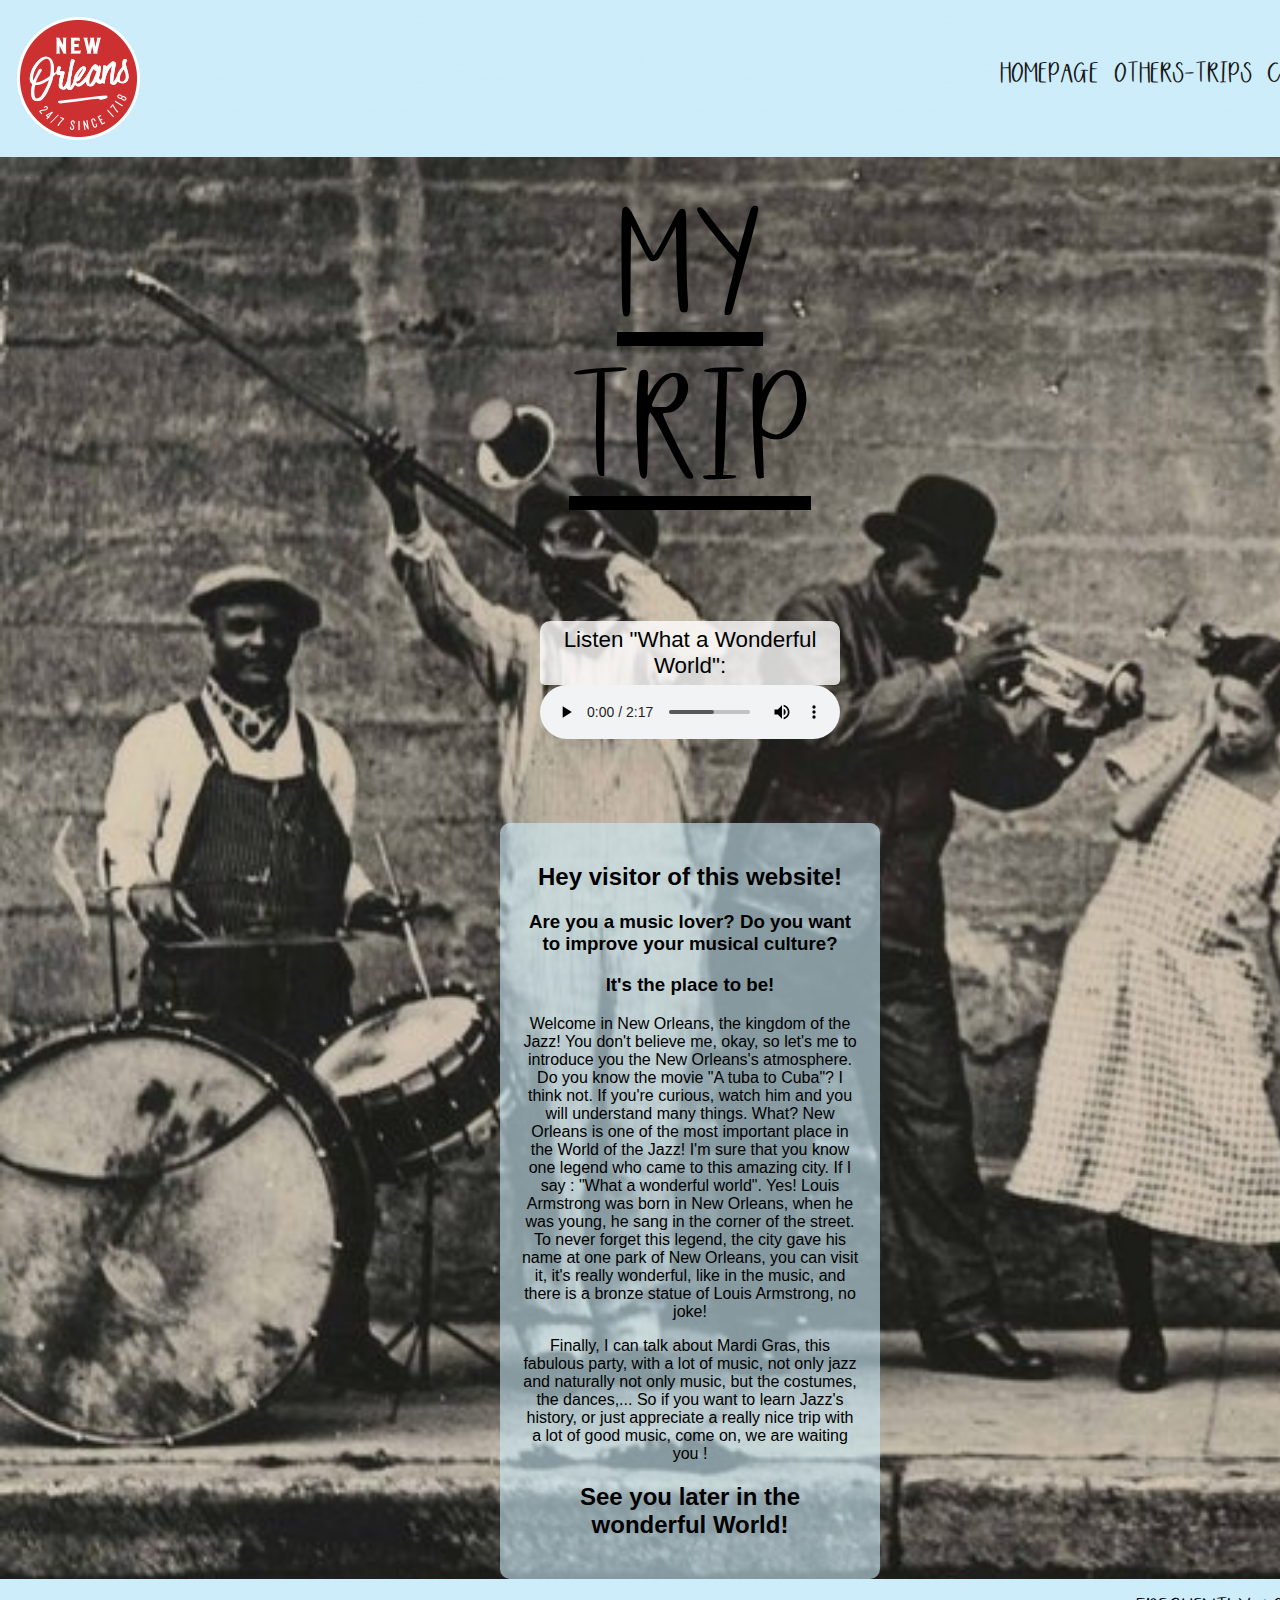
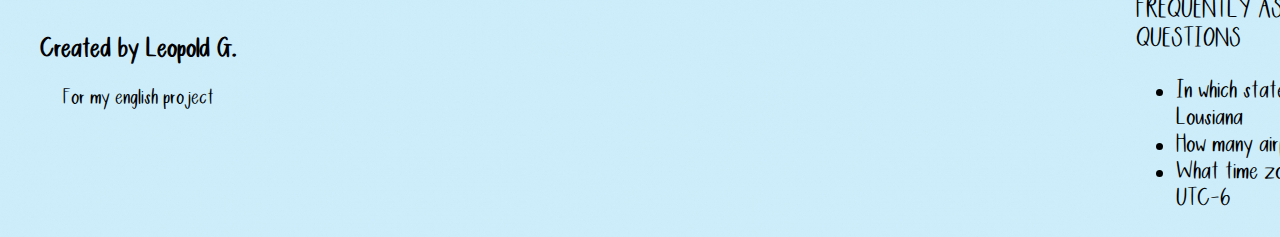
<file: index.html>
<!DOCTYPE html>
<html>
	<head>
		<meta charset="utf-8" />
		<link rel="stylesheet" type="text/css" href="index.css" />
		<title>My Trip</title>
		<link rel="icon" type="image/png" sizes="16x16" href="logo/logo_test.png" />
		<meta name="google" value="notranslate" />
	</head>
	<body>
		<div id="bloc_page">
			<header>
				<div id=titre_principal>
					<div id="logo">
						<img src="logo/logo_test.png" alt="Logo">
					</div>
				</div>
				<nav>
					<ul>
						<li><a href="index.html">Homepage</a></li>
						<li><a href="other_page.html" target="_blank">Others-Trips</a></li>
						<li><a href="other_page.html" target="_blank">Contact</a></li>
					</ul>
				</nav>
			</header>
			<section>
				<center>
					<h1>My Trip</h1>
				</center>
				<figure>
				    <figcaption>Listen "What a Wonderful World":</figcaption>
				    <audio
				        controls
				        src="louis_armstrong.mp3">
				            Your browser does not support the
				            <code>audio</code> element.
				    </audio>
				</figure>
				<article>
					<h2>Hey visitor of this website!</h2>
					<h3>Are you a music lover? Do you want to improve your musical culture?</h3>
					<h3>It's the place to be!</h3>
					<p>Welcome in New Orleans, the kingdom of the Jazz! You don't believe me, okay, so let's me to introduce you the New Orleans's atmosphere. Do you know the movie "A tuba to Cuba"? I think not. If you're curious, watch him and you will understand many things. What? New Orleans is one of the most important place in the World of the Jazz! I'm sure that you know one legend who came to this amazing city. If I say : "What a wonderful world". Yes! Louis Armstrong was born in New Orleans, when he was young, he sang in the corner of the street. To never forget this legend, the city gave his name at one park of New Orleans, you can visit it, it's really wonderful, like in the music, and there is a bronze statue of Louis Armstrong, no joke!</p>
					<p>Finally, I can talk about Mardi Gras, this fabulous party, with a lot of music, not only jazz and naturally not only music, but the costumes, the dances,... So if you want to learn Jazz's history, or just appreciate a really nice trip with a lot of good music, come on, we are waiting you !</p>
					<h2>See you later in the wonderful World!</h2>
				</article>
			</section>
			<footer>
				<div id="container">
					<div id="createur">
						<h2>Created by Leopold G.</h2>
						<p>For my english project</p>
					</div>
					<div id="last_majs">
						<h1>Frequently Asked Questions</h1>
						<ul>
							<li>In which state? -> Lousiana</li>
							<li>How many airports? -> 2</li>
							<li>What time zone? -> UTC-6</li>
						</ul>
					</div>
				</div>
			</footer>
		</div>
	</body>
</html>
</file>
<file: index.css>
/* Définition des polices personnalisées */

@font-face
{
    font-family: 'Lazy';
    src: url('polices/LazySunday-Regular.ttf') format('truetype');
    font-weight: normal;
    font-style: normal;
}

body
{
    font-family: 'Trebuchet MS', Arial, sans-serif;
    color: #181818
    width:  100%;
    position: absolute;
    top: 0; left: 0;
    margin: auto;
}

#bloc_page
{
    background: url("images/jazz.jpg");
    background-size: cover;
    background-position: 0 0;
}

section h1, footer h1, nav a
{
    font-family: "Lazy", serif;
    font-weight: normal;
    text-transform: uppercase;
}

header
{
    background: url("images/bleu_pastel.jpg") repeat-x bottom;
    display: flex;
    justify-content: space-between;
}

#titre_principal
{
    display: flex;
    flex-direction: column;
}

#logo
{
    display: flex;
    flex-direction: row;
    align-items: baseline;
    margin: 17px;
}

header h2
{
    font-family: "Lazy", serif;
    font-size: 1em;
    font-weight: normal;
}

nav ul
{
    list-style-type: none;
    display: flex;
    margin-right: 5px;
    margin-top: 60px;
}

nav li
{
    font-size: 0.8m;
    margin-right: 15px;
}

nav a
{
    font-size: 1.7em;
    color: #181818;
    padding-bottom: 3px;
    text-decoration: none;
}

nav a:hover
{
    color: #bf0000;
    border-bottom: 3px solid #bf0000;
}

section
{
    margin-left: 500px;
    margin-right: 500px;
}

section h1
{
    font-size: 9em;
    margin-top: 40px;
    text-decoration: underline;
}

figure figcaption
{
    background-color: rgba(255, 255, 255, 80%);
    padding: 6px 0;
    font-size: 1.4em;
    border-radius: 10px 10px 5px 5px;
}

figure
{
    text-align: center;
    margin-bottom: 80px;
}

article, aside
{
    text-align: center;
}

article
{
    flex: 1;
    background: rgba(205, 237, 250, 60%);
    padding: 20px;
    border-radius: 10px;
}

article p
{
    font-size: 1em;
}

footer
{
    background: url("images/bleu_pastel.jpg");
}

footer p
{
    font-size: 0.8em;
}

footer h1
{
    font-size: 1.1em;
}

#container 
{
    display: flex;
}

#createur 
{
    font-family: "Lazy", serif;
    font-size: 1.1em;
    margin-left: 40px;
    margin-top: 35px;
    text-align: center;
    float: left;
}

#createur p
{
    font-size: 1.2em;
}

#last_majs 
{
    font-family: "Lazy", serif;
    font-size: 1.5em;
    margin-left: 900px;
    flex: 1;
}

#last_majs ul 
{
    list-style-type: disc;
}
</file>
